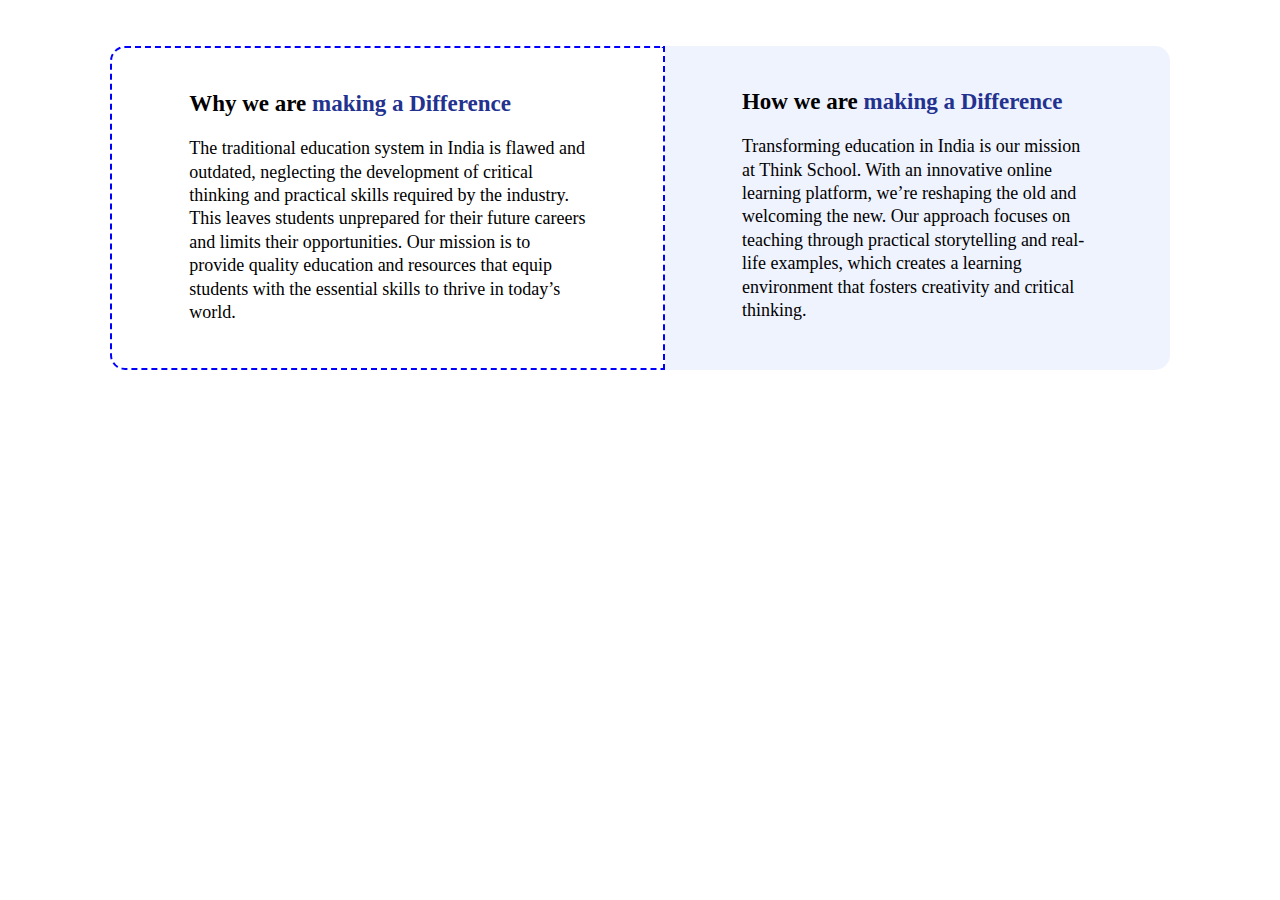
<file: second component/index.html>
<!DOCTYPE html>
<html lang="en">
<head>
    <meta charset="UTF-8">
    <meta name="viewport" content="width=device-width, initial-scale=1.0">
    <link rel="stylesheet" href="style.css">
    <title>Document</title>
  
</head>
<body>
    <div class="mainbox">
        <div class="inners" id="one">
<h1>
    Why we are <span class="span">making a Difference</span>
</h1>
<p>
    The traditional education system in India is flawed and outdated, neglecting the development of critical thinking and practical skills required by the industry. This leaves students unprepared for their future careers and limits their opportunities. Our mission is to provide quality education and resources that equip students with the essential skills to thrive in today’s world.
</p>
        </div>
        <div class="inners " id="two" >
<h1>
   How we are <span class="span">making a Difference</span>
</h1>
<p>
    Transforming education in India is our mission at Think School. With an innovative online learning platform, we’re reshaping the old and welcoming the new. Our approach focuses on teaching through practical storytelling and real-life examples, which creates a learning environment that fosters creativity and critical thinking.
</p>
        </div>
    </div>
</body>
</html>
</file>
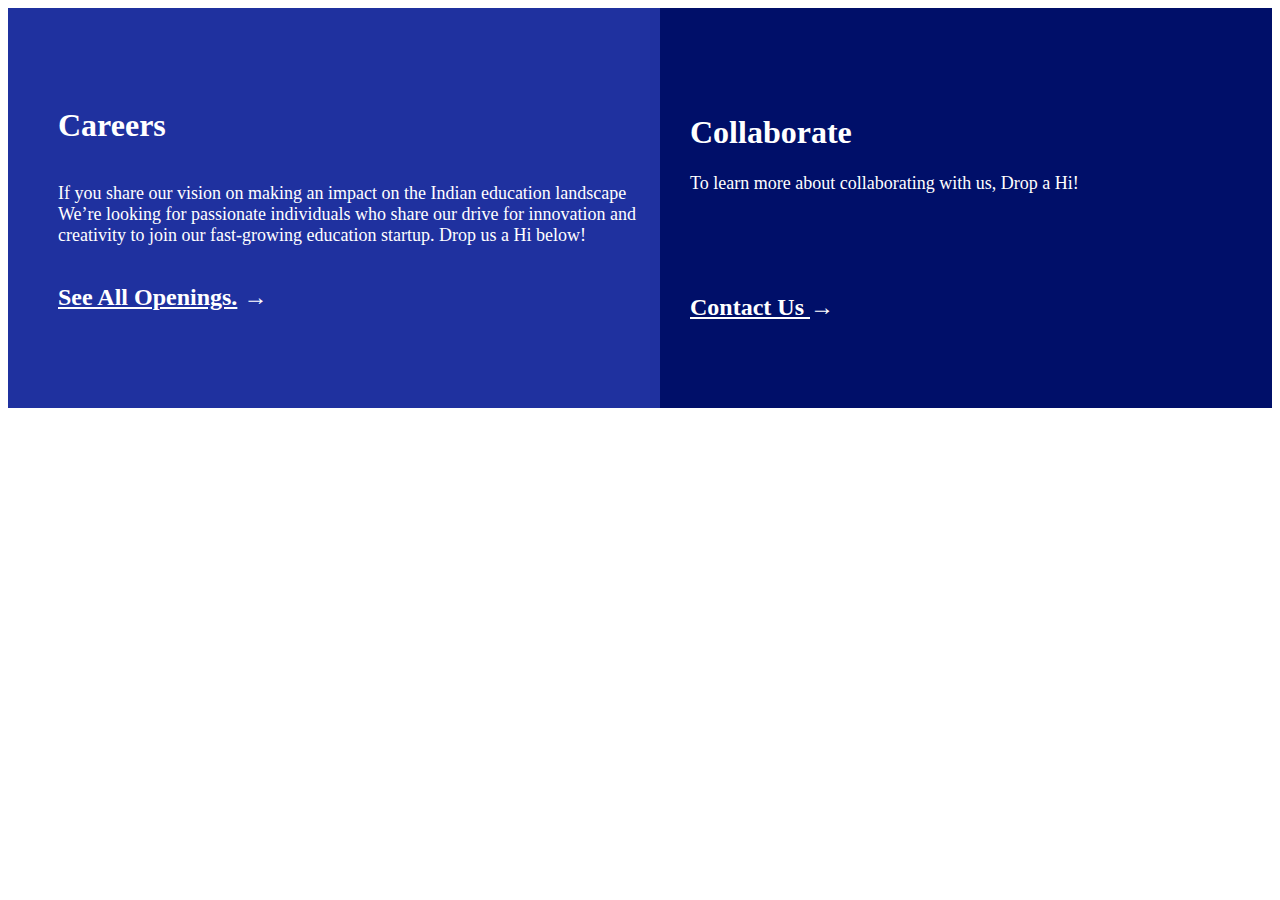
<file: 2div.html>
<!DOCTYPE html>
<html lang="en">
<head>
    <meta charset="UTF-8">
    <meta name="viewport" content="width=device-width, initial-scale=1.0">
    <title>partision</title>
    <link rel="stylesheet" href="2div.css">
</head>
<body>
    <div class="float">
    <div class="left">
       <div class="hh"> <h1>Careers</h1></div>
        <p style="font-size: 18px;">If you share our vision on making an impact on the Indian education landscape We’re looking for passionate individuals who share our drive for innovation and creativity to join our fast-growing education startup. Drop us a Hi below!</p>
    <h2>
        <u>See All Openings.</u>  →
    </h2>
    </div>

    <div class="right">
        <div class="rrii">
        <h1 class="ww">Collaborate</h1>
        <p style="font-size: 18px;">To learn more about collaborating with us, Drop a Hi!</p>
        <h2 class="cu"><u>Contact Us </u> →
    </div>
    </div>
</div>
</body>
</html>
</file>
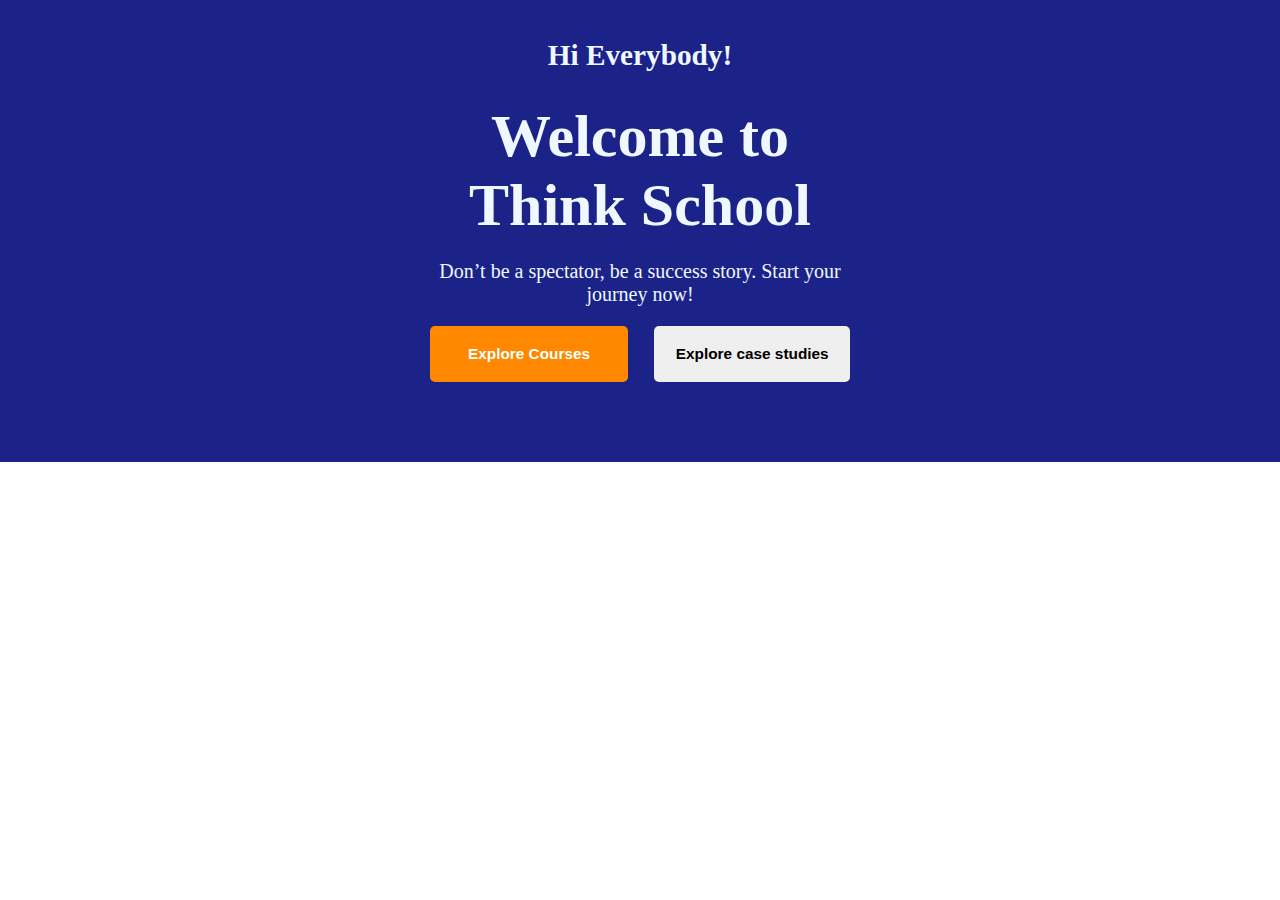
<file: first component/mainimage.html>
<!DOCTYPE html>
<html lang="en">
<head>
    <meta charset="UTF-8">
    <meta name="viewport" content="width=device-width, initial-scale=1.0">
    <link rel="stylesheet" href="main.css">
    <title>Document</title>
</head>
<body>
    <div class="main">
        <div class="inner">
            <div class="hi">
                <h3>Hi Everybody!
</h3>
            </div>
            <div class="wel">
                <h1>
                    Welcome to
Think School
                </h1>
            </div>
            <div>
                <p>
                    Don’t be a spectator, be a success story.
Start your journey now!
                </p>
            </div>
         <div class="btn">
            <button id="b">Explore Courses</button>
            <button>Explore case studies</button>

         </div>
         </div>
    </div>
</body>
</html>
</file>
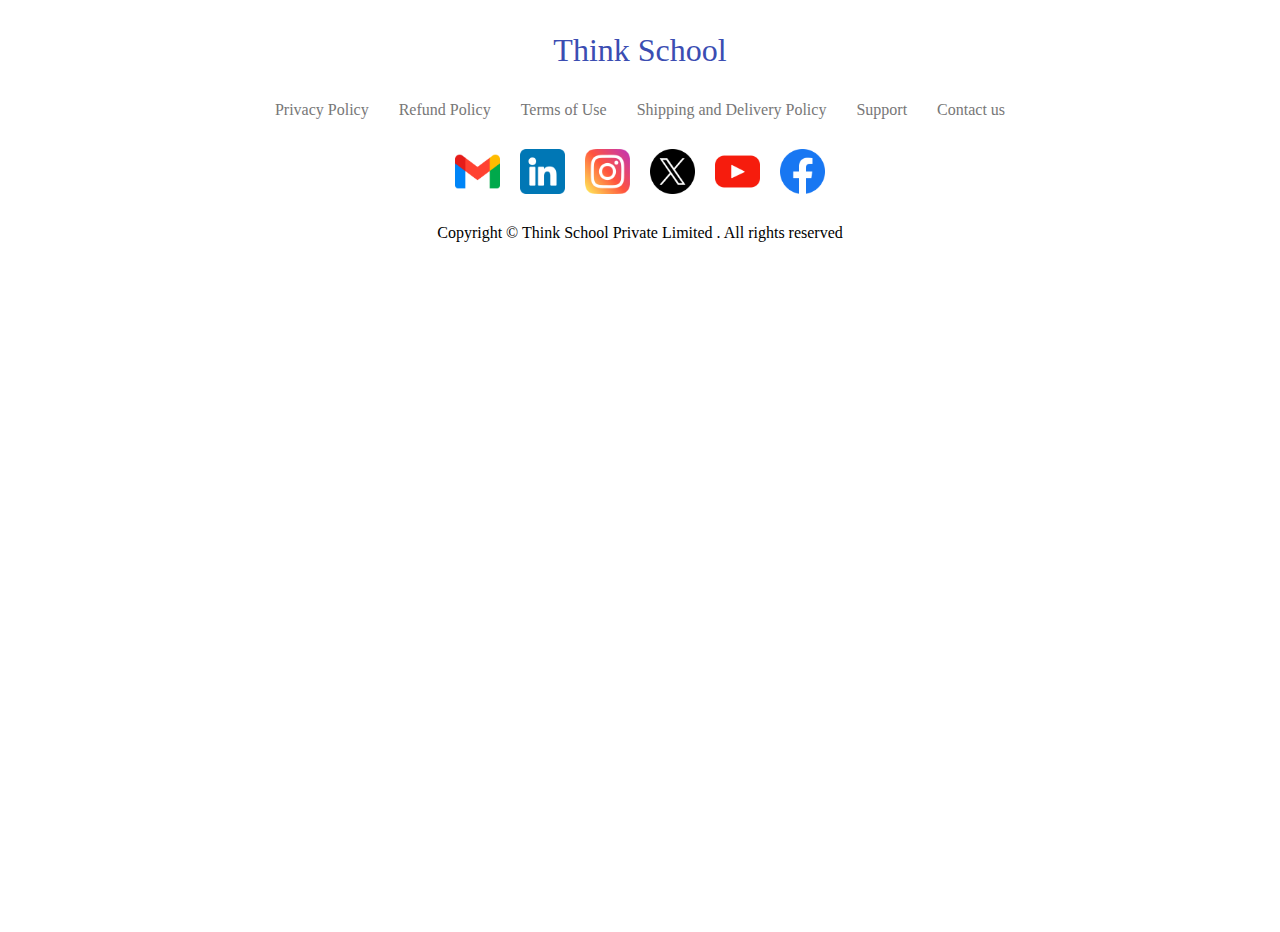
<file: Footer/footer.html>
<!DOCTYPE html>
<html lang="en">
<head>
    <meta charset="UTF-8">
    <meta name="viewport" content="width=device-width, initial-scale=1.0">
    <title>Document</title>
    <link rel="stylesheet" href="footer.css">
</head>
<body>
    <footer>
        <div class="hf">
<p>Think School</p>
        </div>
        <div class="terms">
           
          <div class="items"> Privacy Policy</div>
          <div class="items">Refund Policy</div>
          <div class="items">Terms of Use</div>
          <div class="items">Shipping and Delivery Policy</div>
          <div class="items">Support</div>
          <div class="items">Contact us</div>
          
        </div>
        <div class="social">
<div class="logos">
    <img src="./assets/gmail.png" alt="">
</div>
<div class="logos">
    <img src="./assets/linkedin.png" alt="">
</div>
<div class="logos">
    <img src="./assets/instagram.png" alt="">
</div>
<div class="logos">
    <img src="./assets/twitter.png" alt="">
</div>
<div class="logos">
    <img src="./assets/youtube.png" alt="">
</div>
<div class="logos">
    <img src="./facebook.png" alt="">
</div>
        </div>
        <div class="copy par">
    <p>Copyright © Think School Private Limited . All rights reserved

</p>
        </div>
    </footer>
</body>
</html>
</file>
<file: second component/style.css>
.mainbox{
    /* width: 100vw; */
    
    /* background-color: aquamarine; */
    /* height: 300px; */
    /* flex-direction: row; */
    display: flex;
    padding: 3vw 8vw;
    /* flex-wrap: wrap; */
}
p{
    font-size: 18px;
}
span{
    color: rgb(35, 50, 143);
}

.inners{
    padding: 2vw 6vw;
    line-height: 1.3;
    font-weight: 500;
    
}
#one {
   border: 2px dashed blue;
   border-top-left-radius: 15px;
   border-bottom-left-radius: 15px;
   
}
#two {
    background-color:rgb(239, 243, 254);
    /* border: px; */
     border-top-right-radius: 15px;
   border-bottom-right-radius: 15px;
}

h1{
    /* font-weight: 400; */
    font-size: 23px;
}

@media (max-width: 800px){
    .mainbox{
        flex-wrap: wrap;
    }
    #one {
   border: 2px dashed blue;
   border-top-left-radius: 15px;
   border-top-right-radius: 15px;
   border-bottom-left-radius: 0px;
   
}
#two {
    background-color:rgb(239, 243, 254);
    /* border: px; */
     border-top-right-radius: 0px;
   border-bottom-right-radius: 15px;
   border-bottom-left-radius: 15px;
}
    
}
</file>
<file: 2div.css>
.float {
    width: 100%;
    height: 400px;
    background-color: rgb(255, 255, 255);
    display: flex;
    flex-direction: row;
}


.left {
    /* position: relative; */
    /* float: left; */
    background-color:#1f319f ;
    justify-content: center;
    /* width: 50%; */
    flex-direction: column;
    justify-content: center;
    display: flex;
    flex: 1;
    padding-left:50px ;
    padding-right: 20px;
    color: white;
    
}


.right {
    /* position: relative; */
    /* float: right; */
    display: flex;
    flex-direction: column;
    background-color: #000f69;
    flex: 1;
    padding-left: 30px;
    /* margin:px; */
    /* width: 50%; */
    color: white;
}
.rrii {
    margin-top: 85px;
}
.cu {
    margin-top: 100px;
}

@media screen and (max-width:600px) {
    .float {
        display:flex;
      flex-direction:column;
      
    }
}
</file>
<file: Footer/footer.css>
body, html {
    margin: 0;
    height: 100%; /* Defines full-page height for body and html */
}

* {
    box-sizing: border-box; /* Applies to all elements */
}


.hf p {
color: rgb(59, 77, 178);
text-align: center;
font-weight: 400;
font-size: xx-large;
}

.terms{
    display: flex;
    justify-items: center;
    /* padding: 0 10vw; */
    /* grid-template-columns: repeat(6, 1fr); */
       gap: 30px; 
    justify-content: center;
    /* gap: -30px; */
    /* flex-wrap: wrap; */
}



.items{
    text-align: center;
}

.social{
    display: flex;
    justify-content: center;
    gap: 20px;
    margin: 30px 0;
    padding: 0 20px;
}




.logos {
    height: 45px;
    /* background-color: rgb(31, 24, 17); */
    width: 45px;
    border-radius: 5px;
    display: flex;
    justify-content: center;
    align-items: center;
}

.logos img {
    max-width: 100%;   /* Ensures the image is responsive and fits within its container */
    max-height: 100%;  /* Prevents stretching beyond container height */
    object-fit: contain; /* Ensures the aspect ratio is maintained */
}

.items {
    color: #777777;
}

.par{
    text-align: center;

}

@media (max-width: 900px) {
    .terms {
        display: grid;
        grid-template-columns: repeat(3, 1fr); /* 3 columns for smaller screens */
    }
}

@media (max-width: 600px) {
    .terms {
        display: grid;
        grid-template-columns: repeat(1, 5fr); /* 2 columns for even smaller screens */
        gap: 20px;
    }
}
</file>
<file: first component/main.css>
body {
    margin: 0; /* Reset any default margin */
    overflow-x: hidden; /* Prevent horizontal scrolling caused by 100vw */
}

* {
    box-sizing: border-box; /* Applies to all elements */
}

.main {
    background-color: rgb(27, 35, 137);
    width: 100%; /* Ensure the container takes full width */
    padding: 10px 0;
    padding-bottom: 80px;
    display: flex;
    justify-content: center;
}

.inner {
    color: aliceblue;
    width: 33%;
    display: flex;
    align-items: center;
    flex-direction: column;
    min-width: 350px;
    text-align: center;
}

.hi {
    font-weight: bold;
    font-size: 25px;
}

.wel {
    font-size: large;
}

.wel h1 {
    text-align: center;
    font-size: 60px;
    margin: 0;
}

.inner p {
    text-align: center;
    font-size: 20px;
    margin: 20px 0;
}

.inner button {
    padding: 1.5vw 1.7vw;
    border-radius: 5px;
    border: none;
    font-size: 1.2vw; /* Convert font size to vw for better responsiveness */
    font-weight: bold;
}

#b {
    padding: 1vw 3vw;
    background-color: rgb(255, 136, 0);
    color: azure;
}

.btn {
    display: flex;
    gap: 2vw;
    flex-wrap: wrap;
    justify-content: center;
}

/* Media Query for small screens (max-width: 800px) */
@media (max-width: 800px) {
    .btn {
        flex-direction: column; /* Stack buttons vertically */
        gap: 3vw;  /* Adjust gap between buttons in column layout */
    }

    .inner button {
        font-size: 3vw; /* Adjust button font size for small screens */
        padding: 2.5vw 4vw; /* Adjust padding for better button size */
    }

    #b {
        padding: 2vw 3vw;
    }

    .wel h1 {
        font-size: 40px;
    }
    .hi {
        font-weight: bold;
        font-size: 17px;
    }
    .inner p {
        text-align: center;
        font-size: 20px;
    }
}

@media (max-width : 400px){
    .inner p {
        text-align: center;
        font-size: 6vw;
    }
}

@media (max-width: 400px){
    .wel h1 {
        text-align: center;
        font-size: 8vw;
    }
}
</file>
